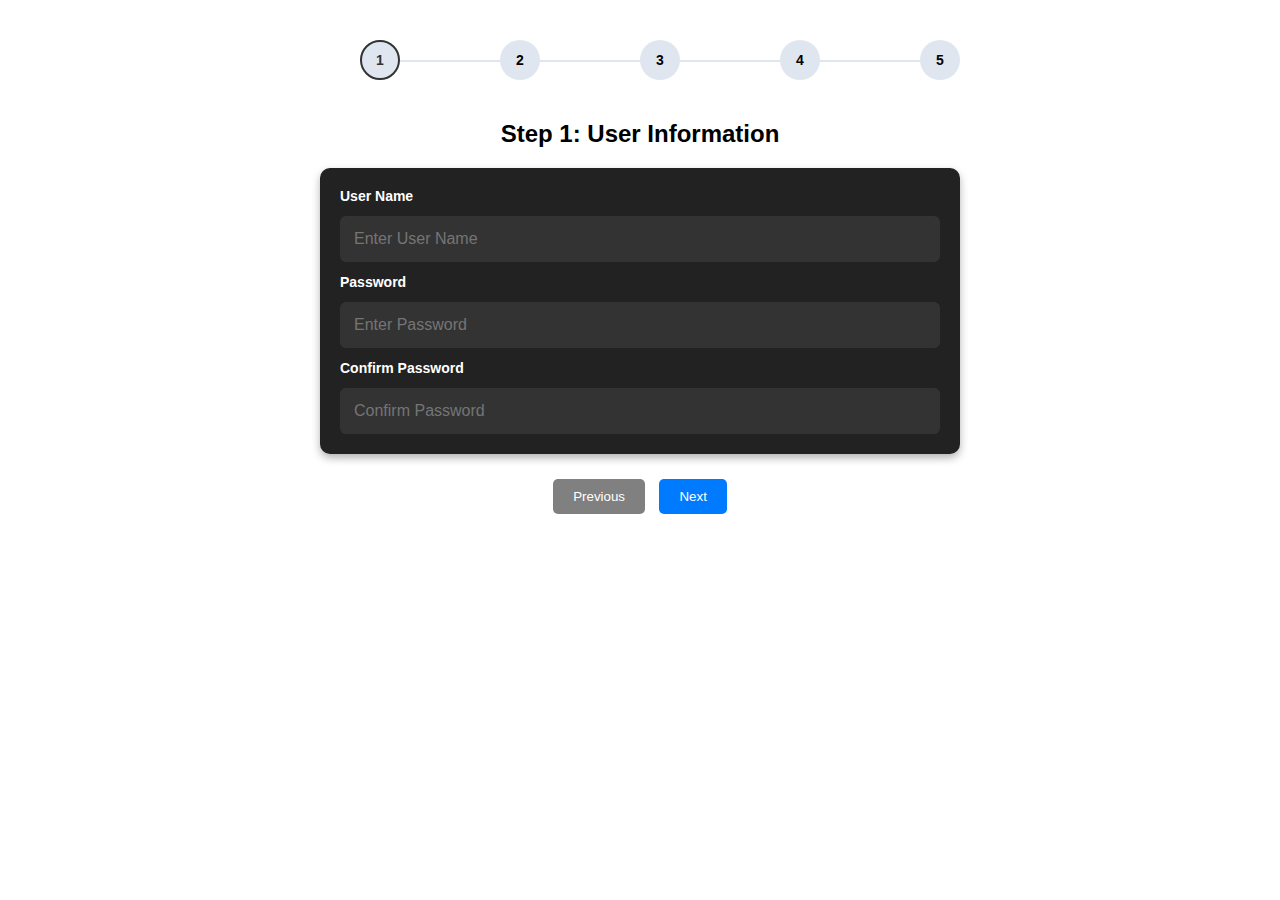
<file: index.html>
<!DOCTYPE html>
<html lang="en">

<head>
    <meta charset="UTF-8">
    <meta name="viewport" content="width=device-width, initial-scale=1.0">
    <title>Stepper</title>
    <link rel="stylesheet" href="styles.css">
</head>

<body>

    <div class="stepper-container">
        <div class="steps">
            <div class="step active">
                <div class="step-number">1</div>
            </div>
            <div class="step">
                <div class="step-number">2</div>
            </div>
            <div class="step">
                <div class="step-number">3</div>
            </div>
            <div class="step">
                <div class="step-number">4</div>
            </div>
            <div class="step">
                <div class="step-number">5</div>
            </div>
        </div>
    </div>
    



    <div class="step-content active">
        <h2>Step 1: User Information</h2>
        <form>
            <label for="userName">User Name</label>
            <input type="text" id="userName" placeholder="Enter User Name">

            <label for="password">Password</label>
            <input type="password" id="password" placeholder="Enter Password">

            <label for="cPassword">Confirm Password</label>
            <input type="password" id="cPassword" placeholder="Confirm Password">
        </form>
    </div>
    <div class="step-content">
        <h2>Step 2: Address</h2>
        <form>
            <label for="address">Address</label>
            <input type="text" id="address" placeholder="Enter Your Address">

            <label for="city">City</label>
            <input type="text" id="city" placeholder="Enter Your City">

            <label for="zip">ZIP Code</label>
            <input type="text" id="zip" placeholder="Enter ZIP Code">
        </form>
    </div>
    <div class="step-content">
        <h2>Step 3: Payment</h2>
        <form>
            <label for="cardNumber">Card Number</label>
            <input type="text" id="cardNumber" placeholder="Enter Card Number">

            <label for="expiry">Expiry Date</label>
            <input type="text" id="expiry" placeholder="MM/YY">

            <label for="cvv">CVV</label>
            <input type="text" id="cvv" placeholder="Enter CVV">
        </form>
    </div>
    <div class="step-content">
        <h2>Step 4: Confirmation</h2>
        <form>
            <label for="cardNumber">Card Number</label>
            <input type="text" id="cardNumber" placeholder="Enter Card Number">

            <label for="expiry">Expiry Date</label>
            <input type="text" id="expiry" placeholder="MM/YY">

            <label for="cvv">CVV</label>
            <input type="text" id="cvv" placeholder="Enter CVV">
        </form>
    </div>
    <div class="step-content">
        <h2>Step 5: Confirmation</h2>
        <p>Please review your details before submitting.</p>
    </div>

    <div class="buttons">
        <button id="prev" disabled>Previous</button>
        <button id="next">Next</button>
        <button id="submit" style="display: none;">Submit</button>
    </div>




    <script src="script.js"></script>
</body>

</html>
</file>
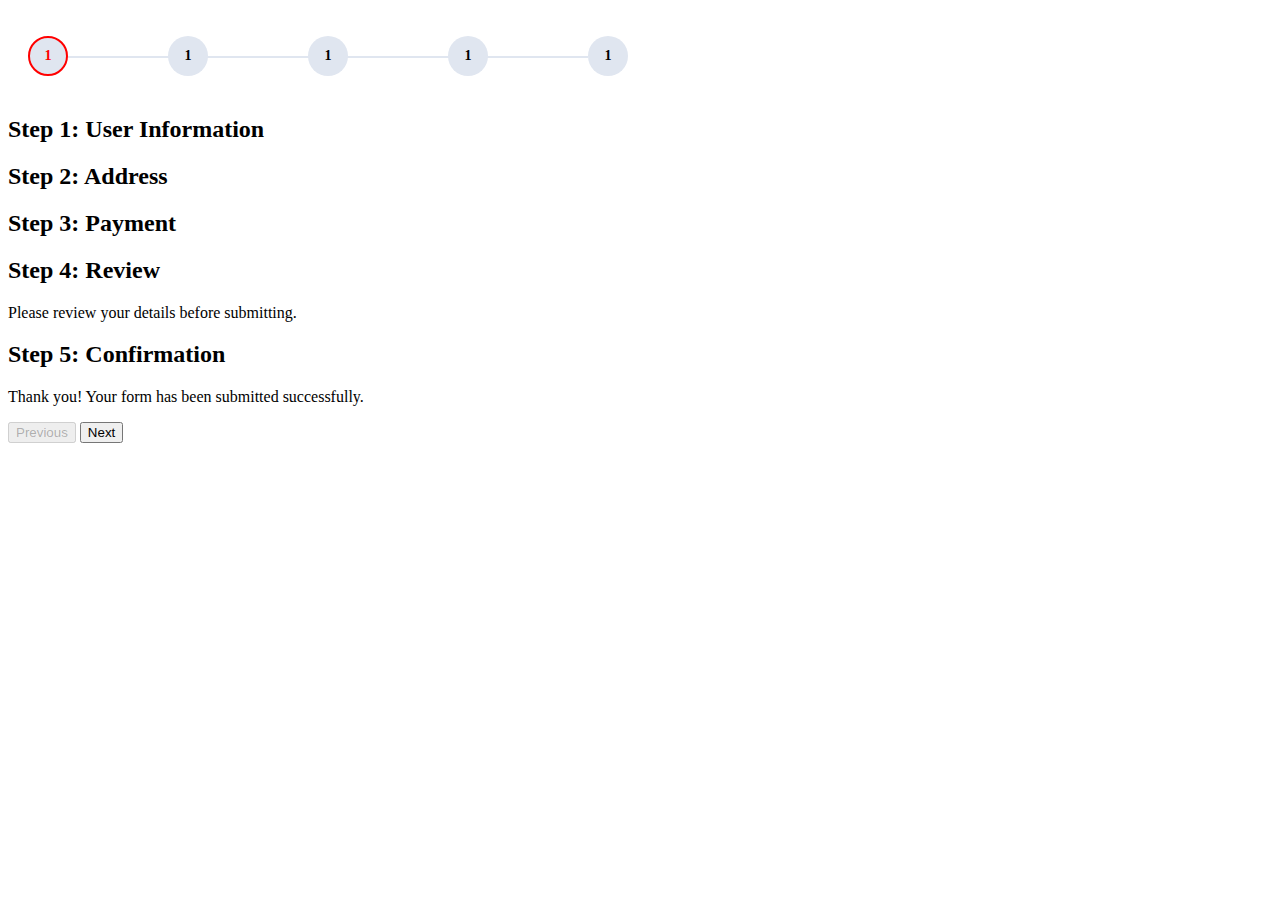
<file: example.html>
<!DOCTYPE html>
<html lang="en">
<head>
  <meta charset="UTF-8">
  <meta name="viewport" content="width=device-width, initial-scale=1.0">
  <title>Document</title>
  <link rel="stylesheet" href="example.css">
</head>
<body>
  <div class="stepper-container">
    <ul class="steps">
      <li class="step completed active"><span class="step-number">1</span></li>
      <li class="step "><span class="step-number">1</span></li>
      <li class="step "><span class="step-number">1</span></li>
      <li class="step "><span class="step-number">1</span></li>
      <li class="step"><span class="step-number">1</span></li>
    </ul>
  </div>
  <div>
    <div class="step-content active">
      <h2>Step 1: User Information</h2>
      <!-- <form>
        <label for="userName">User Name</label>
        <input type="text" id="userName" placeholder="Enter User Name">
        <label for="password">Password</label>
        <input type="password" id="password" placeholder="Enter Password">
        <label for="cPassword">Confirm Password</label>
        <input type="password" id="cPassword" placeholder="Confirm Password">
      </form> -->
    </div>
    <div class="step-content">
      <h2>Step 2: Address</h2>
      <!-- <form>
        <label for="address">Address</label>
        <input type="text" id="address" placeholder="Enter Your Address">
        <label for="city">City</label>
        <input type="text" id="city" placeholder="Enter Your City">
        <label for="zip">ZIP Code</label>
        <input type="text" id="zip" placeholder="Enter ZIP Code">
      </form> -->
    </div>
    <div class="step-content">
      <h2>Step 3: Payment</h2>
      <!-- <form>
        <label for="cardNumber">Card Number</label>
        <input type="text" id="cardNumber" placeholder="Enter Card Number">
        <label for="expiry">Expiry Date</label>
        <input type="text" id="expiry" placeholder="MM/YY">
        <label for="cvv">CVV</label>
        <input type="text" id="cvv" placeholder="Enter CVV">
      </form> -->
    </div>
    <div class="step-content">
      <h2>Step 4: Review</h2>
      <p>Please review your details before submitting.</p>
    </div>
    <div class="step-content">
      <h2>Step 5: Confirmation</h2>
      <p>Thank you! Your form has been submitted successfully.</p>
    </div>
  </div>
  <div class="buttons">
    <button id="prev" disabled>Previous</button>
    <button id="next">Next</button>
    <button id="submit" style="display: none;">Submit</button>
  </div>
  <script src="script.js"></script>
</body>
</html>
</file>
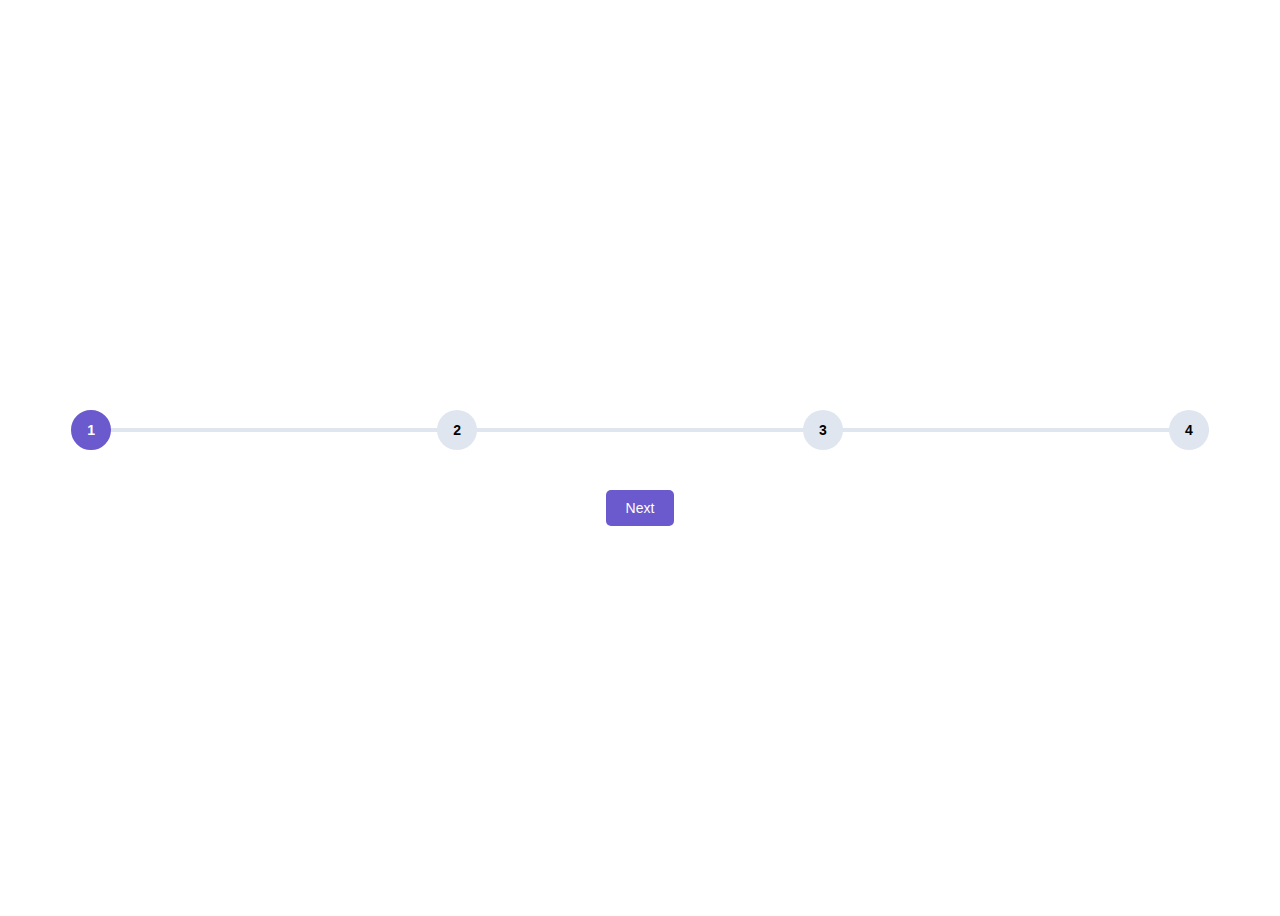
<file: stepper.html>
<!DOCTYPE html>
<html lang="en">
<head>
    <meta charset="UTF-8">
    <meta name="viewport" content="width=device-width, initial-scale=1.0">
    <title>Stepper UI</title>
    <style>
        body {
            font-family: Arial, sans-serif;
            display: flex;
            flex-direction: column;
            justify-content: center;
            align-items: center;
            height: 100vh;
            background-color: #ffffff;
        }

        .stepper-container {
            display: flex;
            justify-content: center;
            align-items: center;
            width: 90%;
            position: relative;
            padding: 20px;
        }

        .steps {
            display: flex;
            align-items: center;
            justify-content: space-between;
            width: 100%;
            position: relative;
        }

        /* Connecting Line */
        .steps::before {
            content: "";
            position: absolute;
            width: 100%;
            height: 4px;
            background: #e0e6f0;
            top: 50%;
            left: 0;
            transform: translateY(-50%);
            transition: 0.4s;
        }

        /* Active Line */
        .steps::after {
            content: "";
            position: absolute;
            width: 0%;
            height: 4px;
            background: #6a5acd;
            top: 50%;
            left: 0;
            transform: translateY(-50%);
            transition: 0.4s;
        }

        /* Step Item */
        .step {
            display: flex;
            flex-direction: column;
            align-items: center;
            position: relative;
            z-index: 1;
        }

        /* Step Number */
        .step-number {
            width: 36px;
            height: 36px;
            background: #e0e6f0;
            color: #000;
            font-size: 14px;
            font-weight: bold;
            display: flex;
            align-items: center;
            justify-content: center;
            border-radius: 50%;
            border: 2px solid transparent;
            transition: 0.3s;
        }

        /* First step open circle */
        .step:first-child .step-number {
            background: white;
            border: 2px solid #6a5acd;
            color: #6a5acd;
        }

        /* Active Steps */
        .step.active .step-number {
            background: #6a5acd;
            color: white;
        }

        /* Step Labels */
        .step-label {
            margin-top: 8px;
            font-size: 12px;
            color: #666;
        }

        /* Next Button */
        .next-btn {
            margin-top: 20px;
            padding: 10px 20px;
            background: #6a5acd;
            color: white;
            border: none;
            cursor: pointer;
            border-radius: 5px;
            font-size: 14px;
            transition: 0.3s;
        }

        .next-btn:hover {
            background: #5848ad;
        }
    </style>
</head>
<body>

    <div class="stepper-container">
        <div class="steps">
            <div class="step active">
                <div class="step-number">1</div>
            </div>
            <div class="step">
                <div class="step-number">2</div>
            </div>
            <div class="step">
                <div class="step-number">3</div>
            </div>
            <div class="step">
                <div class="step-number">4</div>
            </div>
        </div>
    </div>

    <button class="next-btn">Next</button>

    <script>
        let currentStep = 1;
        const totalSteps = document.querySelectorAll(".step").length;
        const steps = document.querySelectorAll(".step");
        const progressLine = document.querySelector(".steps::after");
        const nextButton = document.querySelector(".next-btn");

        nextButton.addEventListener("click", () => {
            if (currentStep < totalSteps) {
                steps[currentStep].classList.add("active");
                const percentage = (currentStep / (totalSteps - 1)) * 100;
                document.styleSheets[0].addRule('.steps::after', 'width: ' + percentage + '%;');
                currentStep++;
            }
        });
    </script>

</body>
</html>
</file>
<file: styles.css>
body {
    font-family: Arial, sans-serif;
    text-align: center;
    margin: 0;
    padding: 20px;
}

.stepper-container {
    width: 600px;
    margin: auto;
}

.steps {
    display: flex;
    justify-content: space-between;
    align-items: center;
    position: relative;
    padding: 20px;
}

.step {
    width: 100%;
    display: flex;
    flex-direction: column;
    align-items: start;
    position: relative;
    z-index: 1;
}

.step::before {
    content: "";
    position: absolute;
    top: 50%;
    left: 0;
    width: 100%;
    height: 2px;
    background: #E0E6F0;
    z-index: -1;
}

.step:last-child::before {
    width: 0;
}

.step-number {
    width: 36px;
    height: 36px;
    background: #E0E6F0;
    color: #000;
    font-size: 14px;
    font-weight: bold;
    display: flex;
    align-items: center;
    justify-content: center;
    border-radius: 50%;
    border: 2px solid transparent;
    transition: 0.3s;
}

.step.active .step-number {
    color: #333;
    border-color: #333;
}

.step.completed::after {
    content: "";
    position: absolute;
    top: 50%;
    left: 0;
    width: 100%;
    height: 2px;
    background: #333;
    z-index: -1;
}
.step:last-child{
    width: 0;
}
.step.completed:last-child::after{
    width: 0;
}
.step.completed .step-number {
    color: #fff;
    background: #333;
}

.step:last-child::before {
    width: 0; 
}
.step-content {
    display: none;
}

.step-content.active {
    display: block;
}
.step.last-step::before {
    background: #E0E6F0;
}


/* Form */
form {
    display: flex;
    flex-direction: column;
    gap: 12px;
    padding: 20px;
    background: #222;
    border-radius: 10px;
    box-shadow: 0px 4px 8px rgba(0, 0, 0, 0.3);
    width: 100%;
    max-width: 600px;
    margin: 0 auto;
}

/* Labels */
label {
    font-size: 14px;
    font-weight: 600;
    color: #fff;
    text-align: left;
}

/* Input Fields */
input {
    padding: 12px;
    border: 2px solid transparent;
    border-radius: 6px;
    outline: none;
    transition: 0.3s ease;
    font-size: 16px;
    background: #333;
    color: white;
}

input:focus {
    border: 2px solid #007bff;
    background: #444;
    box-shadow: 0px 0px 10px rgba(0, 123, 255, 0.5);
}

.buttons {
    margin-top: 20px;
}

button {
    padding: 10px 20px;
    margin: 5px;
    border: none;
    background: #007bff;
    color: white;
    cursor: pointer;
    border-radius: 5px;
}

button:disabled {
    background: gray;
    cursor: not-allowed;
}
</file>
<file: example.css>
.stepper-container {
    width: 600px;
    & .steps {
      display: flex;
      justify-content: space-between;
      align-items: center;
      position: relative;
      padding: 20px;
      & .step {
        width: 100%;
        display: flex;
        flex-direction: column;
        align-items: start;
        position: relative;
        z-index: 1;
        &::before {
          content: "";
          position: absolute;
          top: 50%;
          left: 0;
          width: 100%;
          height: 2px;
          background: #E0E6F0;
          z-index: -1;
        }
        & .step-number {
          width: 36px;
          height: 36px;
          background: #E0E6F0;
          color: #000;
          font-size: 14px;
          font-weight: bold;
          display: flex;
          align-items: center;
          justify-content: center;
          border-radius: 50%;
          border: 2px solid transparent;
          transition: 0.3s;
        }
        &:last-child {
          inline-size: 0;
          &::before {
            width: 0;
          }
        }
      }
      & .active {
        & .step-number {
          color: red;
          border-color: red;
        }
      }
      & .completed {
        &::after {
          content: "";
          position: absolute;
          top: 50%;
          left: 0;
          width: 100%;
          height: 2px;
          background: red;
          z-index: -1;
        }
        & .step-number {
          color: #fff;
          background: red;
        }
      }
    }
  }
</file>
